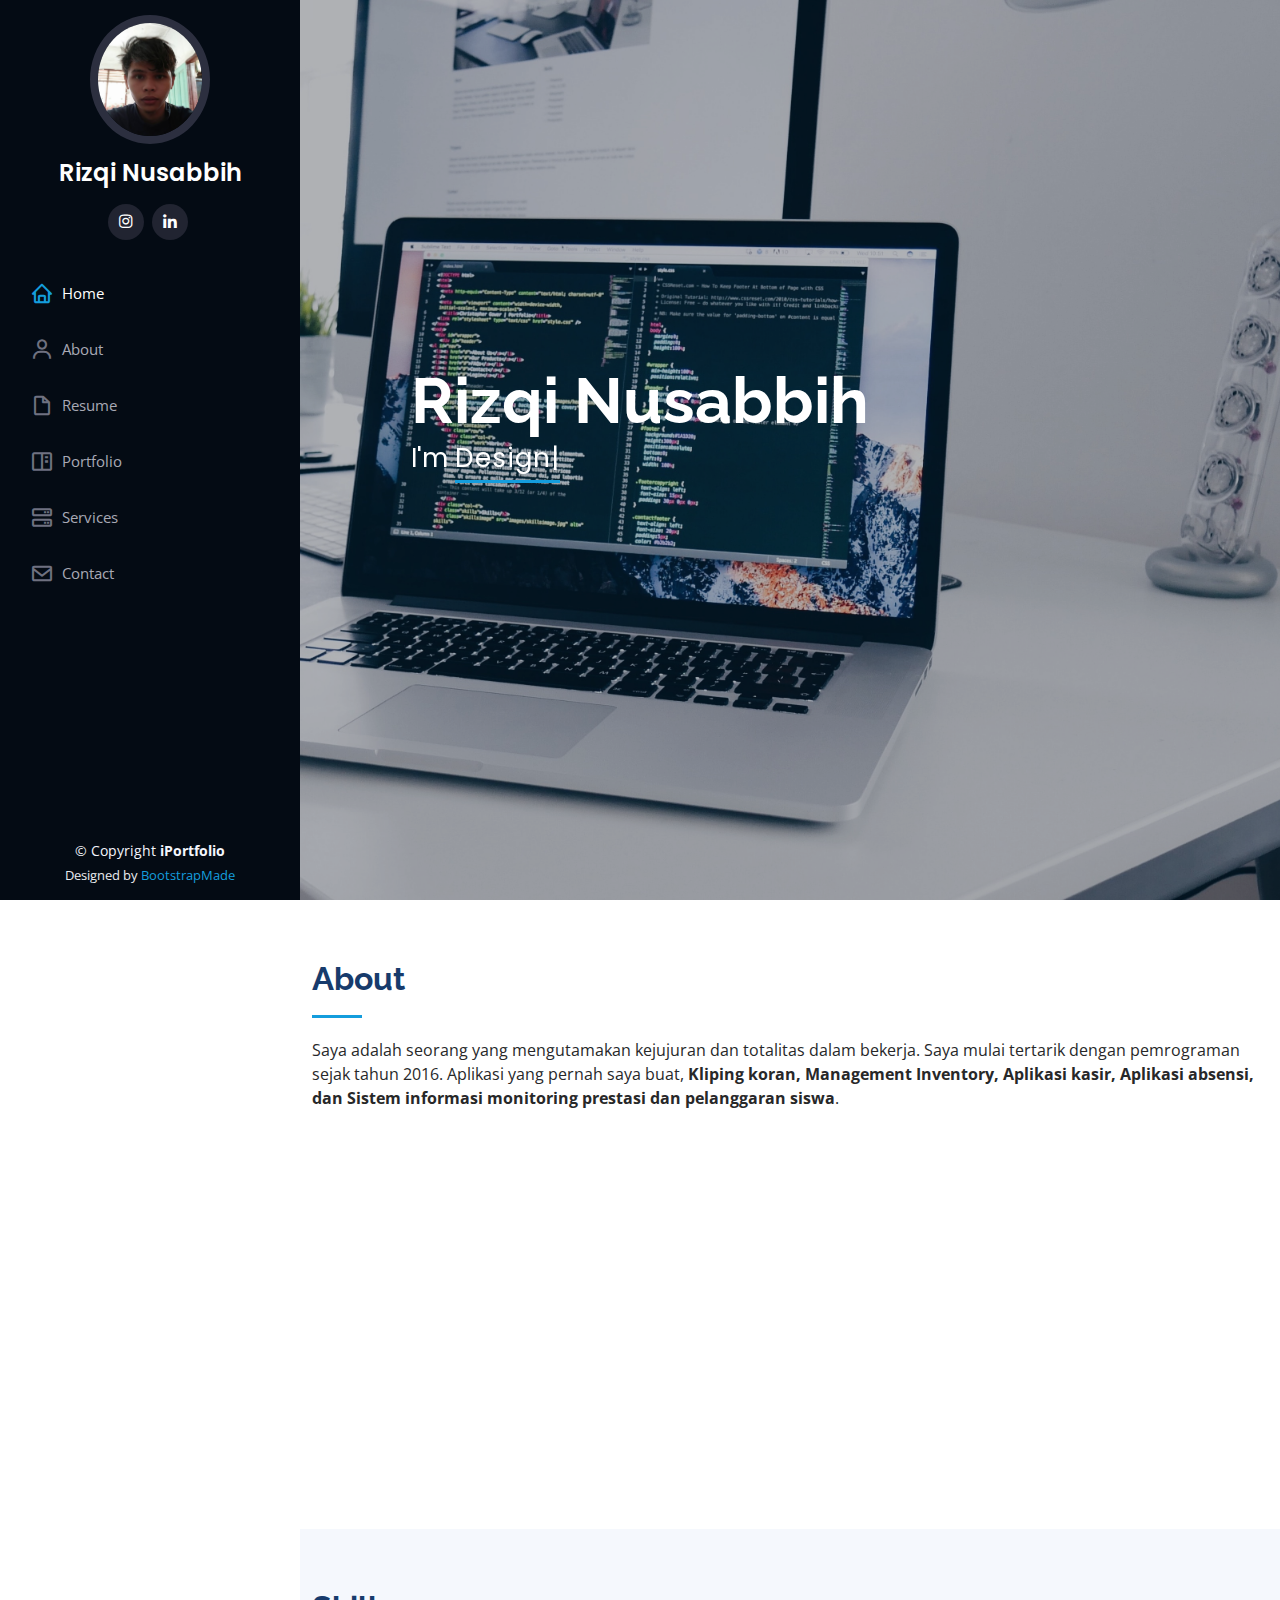
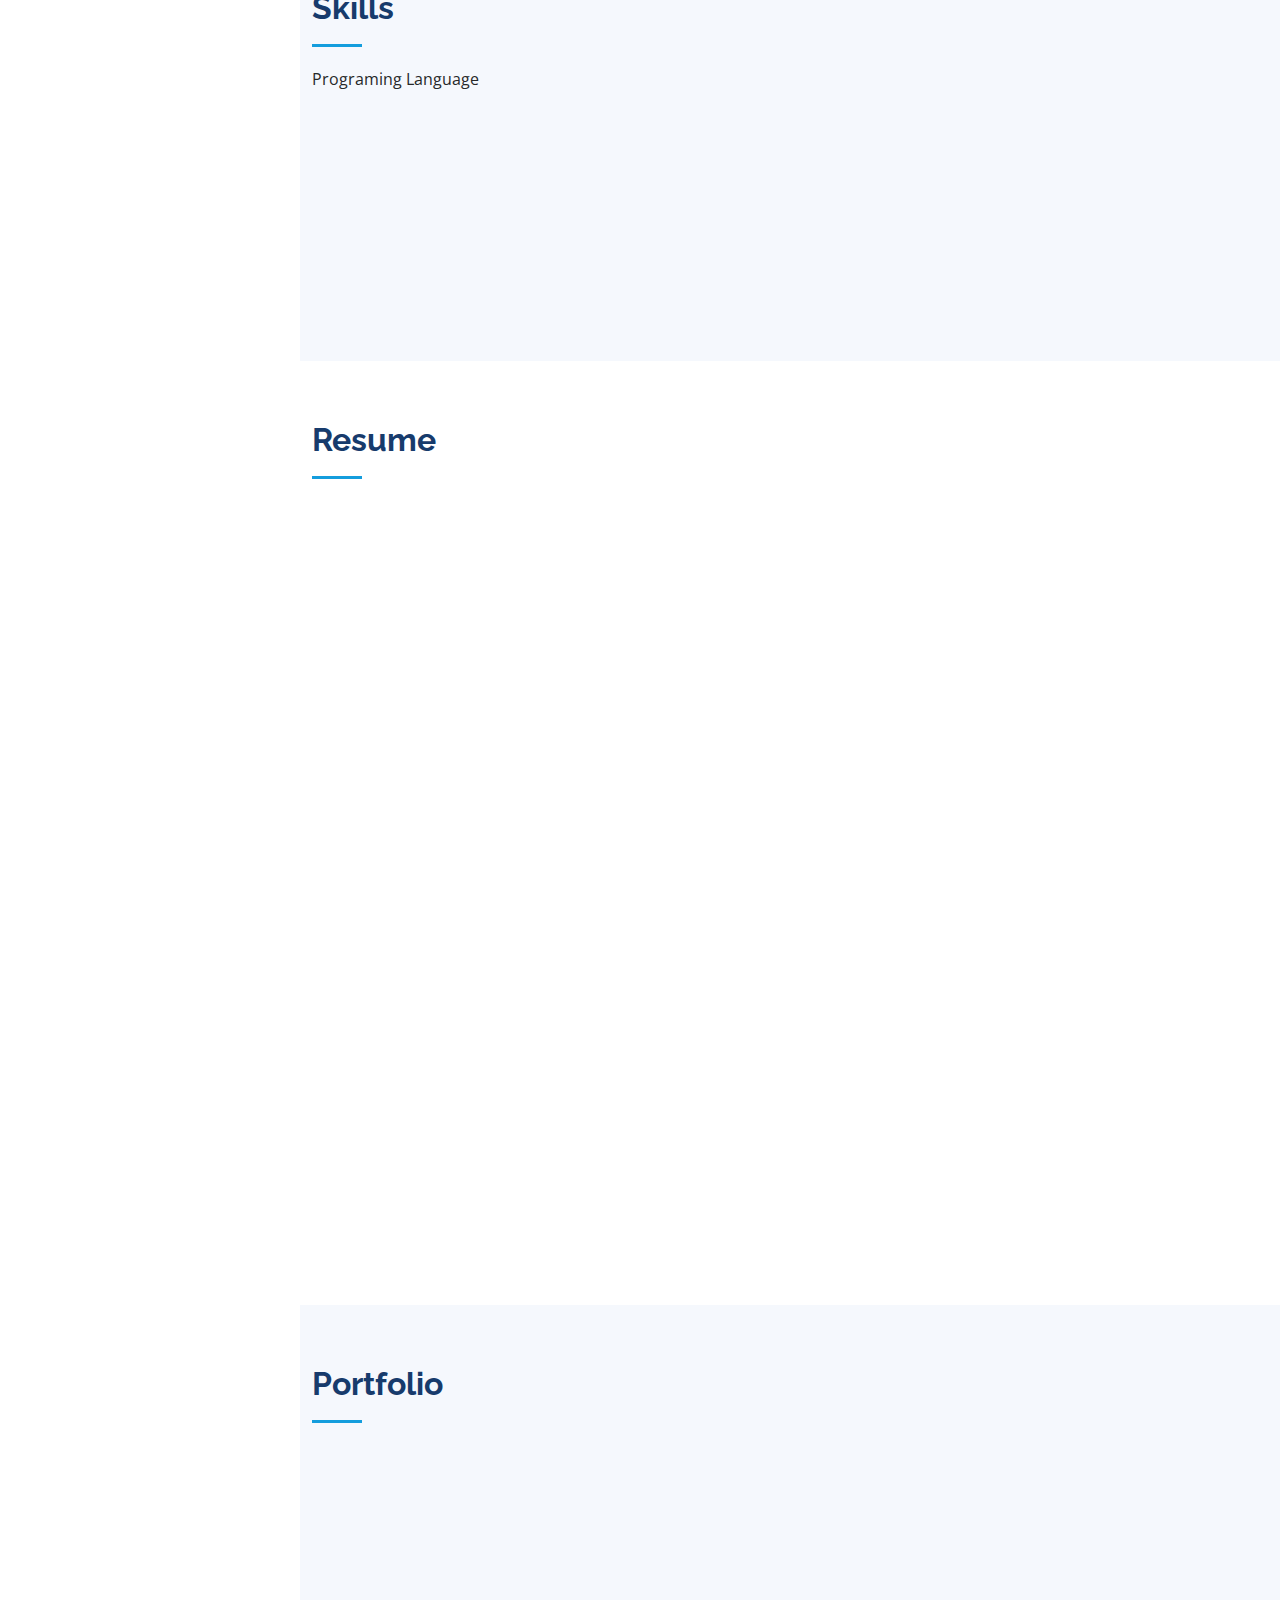
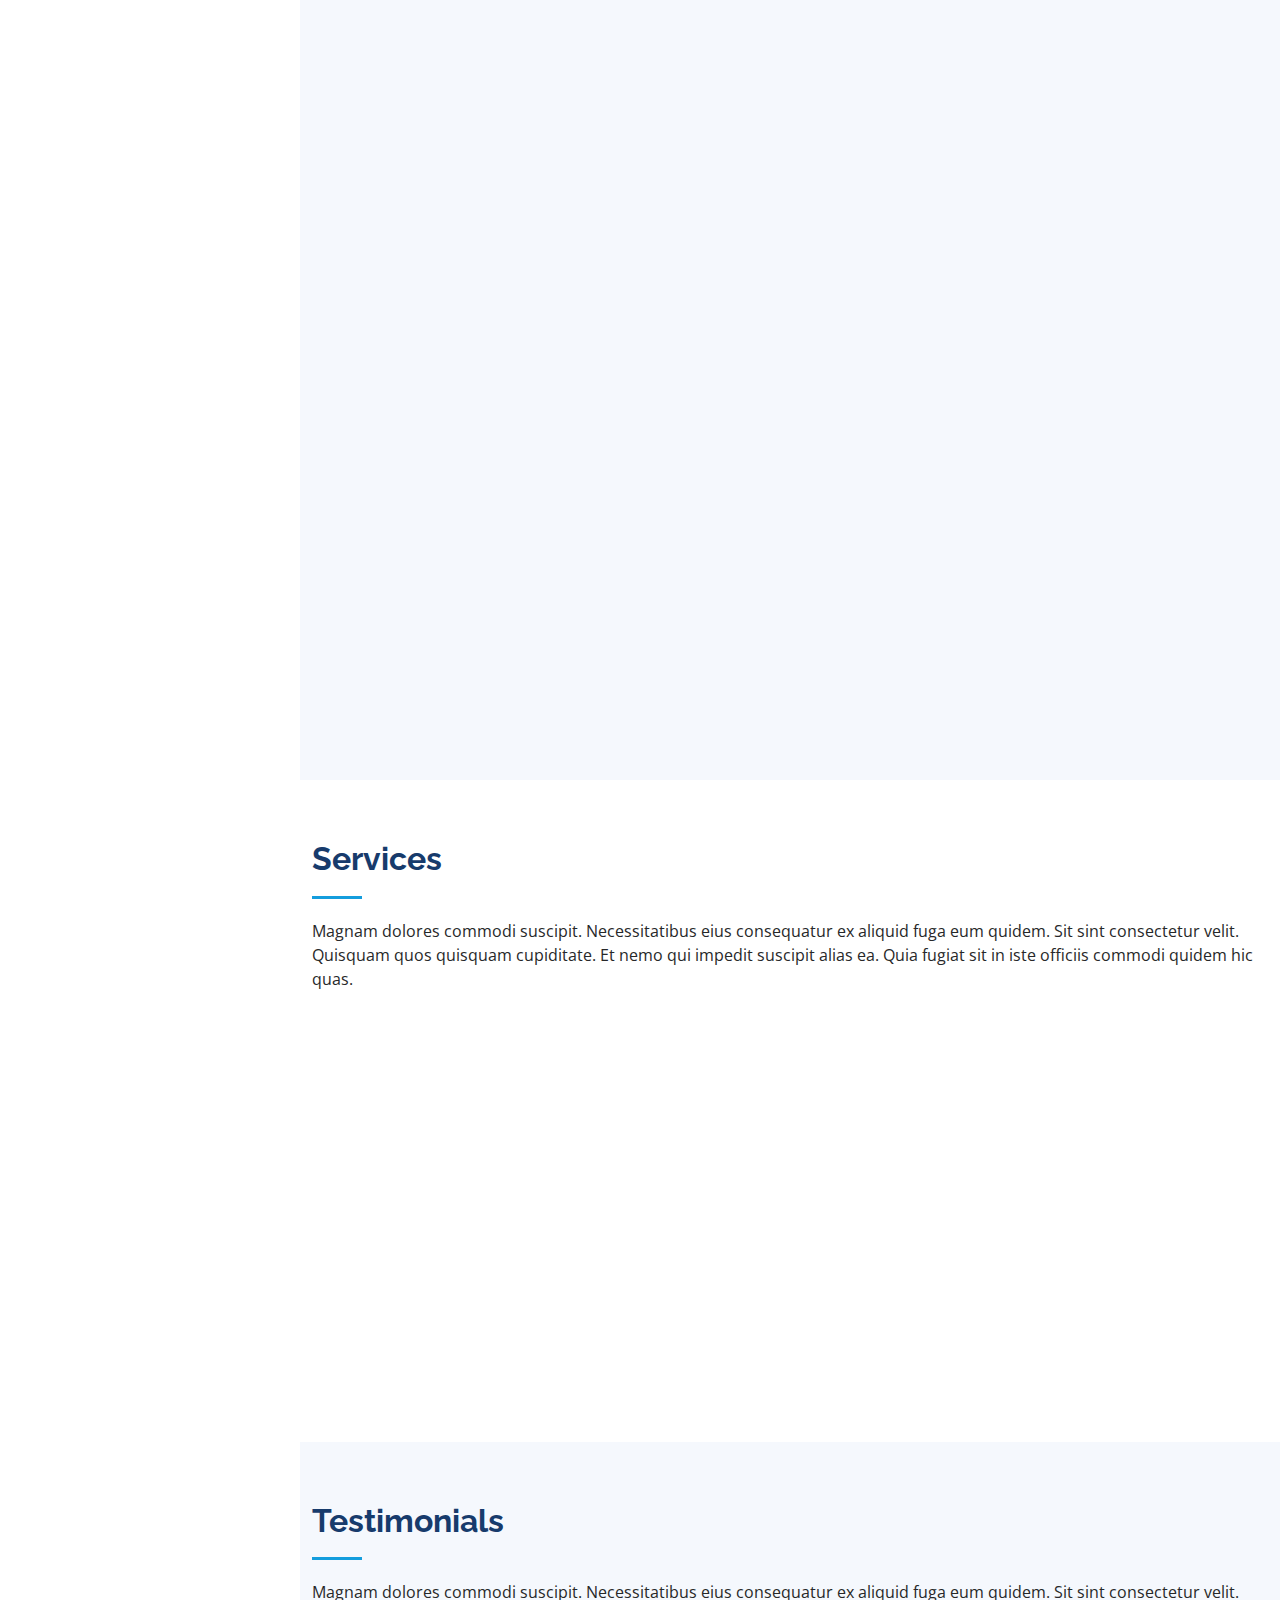
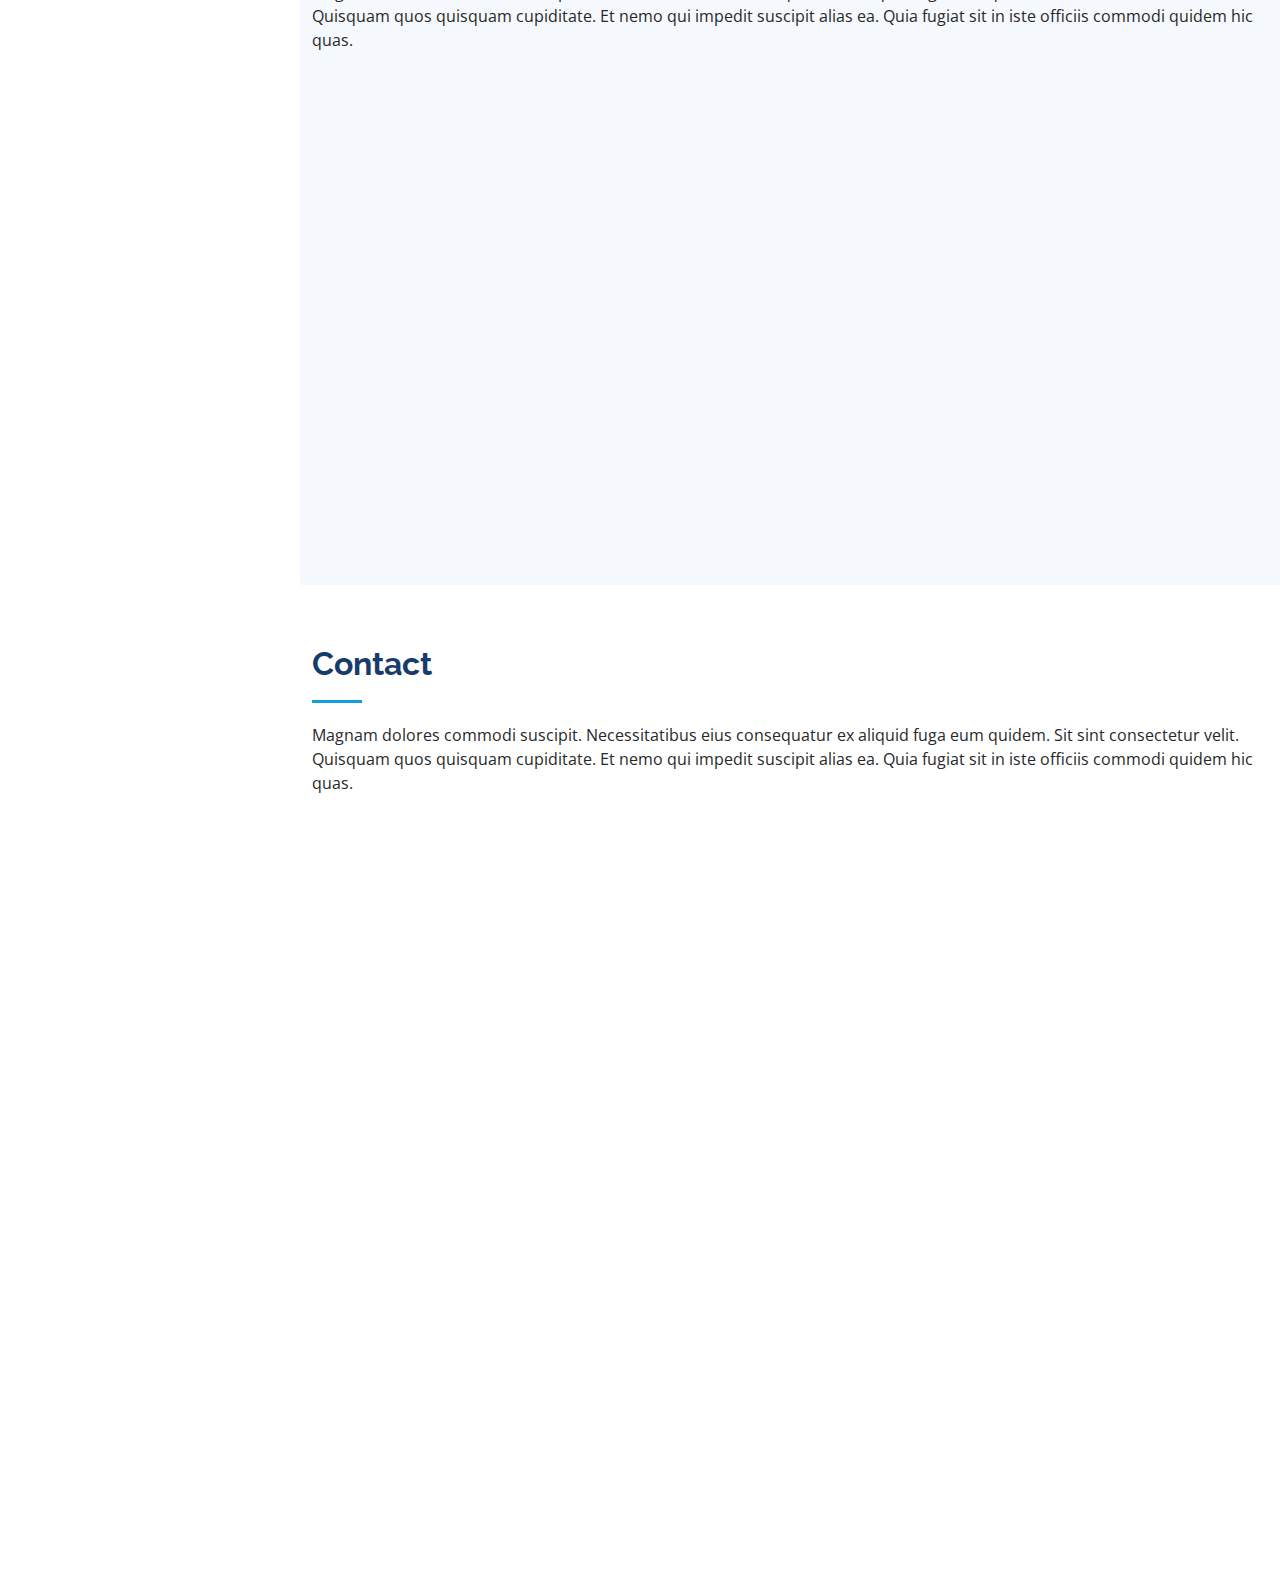
<file: index.html>
<!DOCTYPE html>
<html lang="en">

<head>
  <meta charset="utf-8">
  <meta content="width=device-width, initial-scale=1.0" name="viewport">

  <title>Portfolio - Rizqi Nusabbih</title>
  <meta content="" name="description">
  <meta content="" name="keywords">

  <!-- Favicons -->
  <link href="assets/img/icon.png" rel="icon">
  <link href="assets/img/icon.png" rel="icon">

  <!-- Google Fonts -->
  <link
    href="https://fonts.googleapis.com/css?family=Open+Sans:300,300i,400,400i,600,600i,700,700i|Raleway:300,300i,400,400i,500,500i,600,600i,700,700i|Poppins:300,300i,400,400i,500,500i,600,600i,700,700i"
    rel="stylesheet">

  <!-- Vendor CSS Files -->
  <link href="assets/vendor/aos/aos.css" rel="stylesheet">
  <link href="assets/vendor/bootstrap/css/bootstrap.min.css" rel="stylesheet">
  <link href="assets/vendor/bootstrap-icons/bootstrap-icons.css" rel="stylesheet">
  <link href="assets/vendor/boxicons/css/boxicons.min.css" rel="stylesheet">
  <link href="assets/vendor/glightbox/css/glightbox.min.css" rel="stylesheet">
  <link href="assets/vendor/swiper/swiper-bundle.min.css" rel="stylesheet">

  <!-- Template Main CSS File -->
  <link href="assets/css/style.css" rel="stylesheet">

  <!-- =======================================================
  * Template Name: iPortfolio - v3.9.1
  * Template URL: https://bootstrapmade.com/iportfolio-bootstrap-portfolio-websites-template/
  * Author: BootstrapMade.com
  * License: https://bootstrapmade.com/license/
  ======================================================== -->
</head>

<body>

  <!-- ======= Mobile nav toggle button ======= -->
  <i class="bi bi-list mobile-nav-toggle d-xl-none"></i>

  <!-- ======= Header ======= -->
  <header id="header">
    <div class="d-flex flex-column">

      <div class="profile">
        <img src="assets/img/my-profile.jpeg" alt="" class="img-fluid rounded-circle">
        <h1 class="text-light"><a href="index.html">Rizqi Nusabbih</a></h1>
        <div class="social-links mt-3 text-center">
          <!-- <a href="#" class="twitter"><i class="bx bxl-twitter"></i></a> -->
          <!-- <a href="#" class="facebook"><i class="bx bxl-facebook"></i></a> -->
          <a href="https://www.instagram.com/rizqi_nusabbih/" class="instagram"><i class="bx bxl-instagram"></i></a>
          <!-- <a href="#" class="google-plus"><i class="bx bxl-skype"></i></a> -->
          <a href="https://www.linkedin.com/in/rizqi-nusabbih-21b09a172/" class="linkedin"><i
              class="bx bxl-linkedin"></i></a>
        </div>
      </div>

      <nav id="navbar" class="nav-menu navbar">
        <ul>
          <li><a href="#hero" class="nav-link scrollto active"><i class="bx bx-home"></i> <span>Home</span></a></li>
          <li><a href="#about" class="nav-link scrollto"><i class="bx bx-user"></i> <span>About</span></a></li>
          <li><a href="#resume" class="nav-link scrollto"><i class="bx bx-file-blank"></i> <span>Resume</span></a></li>
          <li><a href="#portfolio" class="nav-link scrollto"><i class="bx bx-book-content"></i>
              <span>Portfolio</span></a></li>
          <li><a href="#services" class="nav-link scrollto"><i class="bx bx-server"></i> <span>Services</span></a></li>
          <li><a href="#contact" class="nav-link scrollto"><i class="bx bx-envelope"></i> <span>Contact</span></a></li>
        </ul>
      </nav><!-- .nav-menu -->
    </div>
  </header><!-- End Header -->

  <!-- ======= Hero Section ======= -->
  <section id="hero" class="d-flex flex-column justify-content-center align-items-center">
    <div class="hero-container" data-aos="fade-in">
      <h1>Rizqi Nusabbih</h1>
      <p>I'm <span class="typed" data-typed-items="Designer, Developer, Freelancer"></span></p>
    </div>
  </section><!-- End Hero -->

  <main id="main">

    <!-- ======= About Section ======= -->
    <section id="about" class="about">
      <div class="container">

        <div class="section-title">
          <h2>About</h2>
          <p>
            Saya adalah seorang yang mengutamakan kejujuran dan totalitas dalam bekerja. Saya mulai tertarik dengan
            pemrograman sejak tahun 2016. Aplikasi yang pernah saya buat, <strong>Kliping koran, Management Inventory,
              Aplikasi kasir, Aplikasi absensi, dan Sistem informasi monitoring prestasi dan pelanggaran siswa</strong>.
          </p>
        </div>

        <div class="row">
          <div class="col-lg-4" data-aos="fade-right">
            <img src="assets/img/my-profile.jpeg" class="img-fluid" alt="">
          </div>
          <div class="col-lg-8 pt-4 pt-lg-0 content" data-aos="fade-left">
            <h3>Web Developer.</h3>
            <p class="fst-italic">
              HTML, CSS, JavaScript, PHP, Mysql
            </p>
            <div class="row">
              <div class="col-lg-6">
                <ul>
                  <li><i class="bi bi-chevron-right"></i> <strong>Birthday:</strong> <time>27 September 1996</time></li>
                  <li><i class="bi bi-chevron-right"></i> <strong>Website:</strong> <span>rizqinusabbih.github.io</span>
                  </li>
                  <li><i class="bi bi-chevron-right"></i> <strong>Phone:</strong> <span>+62 812 2282 1186</span></li>
                  <li><i class="bi bi-chevron-right"></i> <strong>City:</strong> <span>Padadangsidimpuan,
                      Indonesia</span></li>
                </ul>
              </div>
              <div class="col-lg-6">
                <ul>
                  <li><i class="bi bi-chevron-right"></i> <strong>Age:</strong> <span>26</span></li>
                  <li><i class="bi bi-chevron-right"></i> <strong>Bachelor:</strong> <span>Informatics
                      Engineering</span></li>
                  <li><i class="bi bi-chevron-right"></i> <strong>Email:</strong> <span>rizqi.ffa@gmail.com</span>
                  </li>
                  <li><i class="bi bi-chevron-right"></i> <strong>Freelance:</strong> <span>Available</span></li>
                </ul>
              </div>
            </div>
            <p>
              Hiduplah apa adanya, Santai saja. Karena kalau dibawa pusing diri sendiri yang rugi.
            </p>
          </div>
        </div>

      </div>
    </section><!-- End About Section -->

    <!-- ======= Facts Section ======= -->
    <!-- <section id="facts" class="facts">
      <div class="container">

        <div class="section-title">
          <h2>Facts</h2>
          <p>Magnam dolores commodi suscipit. Necessitatibus eius consequatur ex aliquid fuga eum quidem. Sit sint
            consectetur velit. Quisquam quos quisquam cupiditate. Et nemo qui impedit suscipit alias ea. Quia fugiat sit
            in iste officiis commodi quidem hic quas.</p>
        </div>

        <div class="row no-gutters">

          <div class="col-lg-3 col-md-6 d-md-flex align-items-md-stretch" data-aos="fade-up">
            <div class="count-box">
              <i class="bi bi-emoji-smile"></i>
              <span data-purecounter-start="0" data-purecounter-end="232" data-purecounter-duration="1"
                class="purecounter"></span>
              <p><strong>Happy Clients</strong> consequuntur quae</p>
            </div>
          </div>

          <div class="col-lg-3 col-md-6 d-md-flex align-items-md-stretch" data-aos="fade-up" data-aos-delay="100">
            <div class="count-box">
              <i class="bi bi-journal-richtext"></i>
              <span data-purecounter-start="0" data-purecounter-end="521" data-purecounter-duration="1"
                class="purecounter"></span>
              <p><strong>Projects</strong> adipisci atque cum quia aut</p>
            </div>
          </div>

          <div class="col-lg-3 col-md-6 d-md-flex align-items-md-stretch" data-aos="fade-up" data-aos-delay="200">
            <div class="count-box">
              <i class="bi bi-headset"></i>
              <span data-purecounter-start="0" data-purecounter-end="1453" data-purecounter-duration="1"
                class="purecounter"></span>
              <p><strong>Hours Of Support</strong> aut commodi quaerat</p>
            </div>
          </div>

          <div class="col-lg-3 col-md-6 d-md-flex align-items-md-stretch" data-aos="fade-up" data-aos-delay="300">
            <div class="count-box">
              <i class="bi bi-people"></i>
              <span data-purecounter-start="0" data-purecounter-end="32" data-purecounter-duration="1"
                class="purecounter"></span>
              <p><strong>Hard Workers</strong> rerum asperiores dolor</p>
            </div>
          </div>

        </div>

      </div>
    </section> -->
    <!-- End Facts Section -->

    <!-- ======= Skills Section ======= -->
    <section id="skills" class="skills section-bg">
      <div class="container">

        <div class="section-title">
          <h2>Skills</h2>
          <p>
            Programing Language
          </p>
        </div>

        <div class="row skills-content">

          <div class="col-lg-6" data-aos="fade-up">

            <div class="progress">
              <span class="skill">HTML <i class="val">100%</i></span>
              <div class="progress-bar-wrap">
                <div class="progress-bar" role="progressbar" aria-valuenow="100" aria-valuemin="0" aria-valuemax="100">
                </div>
              </div>
            </div>

            <div class="progress">
              <span class="skill">CSS <i class="val">90%</i></span>
              <div class="progress-bar-wrap">
                <div class="progress-bar" role="progressbar" aria-valuenow="90" aria-valuemin="0" aria-valuemax="100">
                </div>
              </div>
            </div>

            <div class="progress">
              <span class="skill">JavaScript <i class="val">75%</i></span>
              <div class="progress-bar-wrap">
                <div class="progress-bar" role="progressbar" aria-valuenow="75" aria-valuemin="0" aria-valuemax="100">
                </div>
              </div>
            </div>

          </div>

          <div class="col-lg-6" data-aos="fade-up" data-aos-delay="100">

            <div class="progress">
              <span class="skill">PHP <i class="val">80%</i></span>
              <div class="progress-bar-wrap">
                <div class="progress-bar" role="progressbar" aria-valuenow="80" aria-valuemin="0" aria-valuemax="100">
                </div>
              </div>
            </div>

            <div class="progress">
              <span class="skill">WordPress/CMS <i class="val">50%</i></span>
              <div class="progress-bar-wrap">
                <div class="progress-bar" role="progressbar" aria-valuenow="50" aria-valuemin="0" aria-valuemax="100">
                </div>
              </div>
            </div>

            <div class="progress">
              <span class="skill">Coreldraw <i class="val">90%</i></span>
              <div class="progress-bar-wrap">
                <div class="progress-bar" role="progressbar" aria-valuenow="90" aria-valuemin="0" aria-valuemax="100">
                </div>
              </div>
            </div>

          </div>

        </div>

      </div>
    </section><!-- End Skills Section -->

    <!-- ======= Resume Section ======= -->
    <section id="resume" class="resume">
      <div class="container">

        <div class="section-title">
          <h2>Resume</h2>
          <!-- <p></p> -->
        </div>

        <div class="row">
          <div class="col-lg-6" data-aos="fade-up">
            <h3 class="resume-title">Sumary</h3>
            <div class="resume-item pb-0">
              <h4>Rizqi Nusabbih</h4>
              <p><em>Berorientasi tenggat waktu dengan pengalaman lebih dari 3 tahun merancang dan mengembangkan sistem
                  informasi dari konsep awal hingga hasil akhir.</em></p>
              <ul>
                <li>Aplikasi Kliping Koran Perpustakaan <em>(website)</em></li>
                <li>Managemen Inventory <em>(website)</em></li>
                <li>Aplikasi Kasir <em>(website)</em></li>
                <li>Aplikasi absensi <em>(website & mobile)</em></li>
                <li>Sistem informasi monitoring prestasi dan pelanggaran siswa <em>(website)</em></li>
              </ul>
            </div>

            <h3 class="resume-title">Pendidikan</h3>
            <div class="resume-item">
              <h4>Diploma IV - Teknik Informatika</h4>
              <h5>2015 - 2019</h5>
              <p><em>Politeknik Pos Indonesia</em></p>
            </div>
            <div class="resume-item">
              <h4>SLTA - IPA</h4>
              <h5>2012 - 2015</h5>
              <p><em>MAN 2 Padadangsidimpuan</em></p>
            </div>
          </div>
          <div class="col-lg-6" data-aos="fade-up" data-aos-delay="100">
            <h3 class="resume-title">Professional Experience</h3>
            <div class="resume-item">
              <h4>Software Developer</h4>
              <h5>2020 - Present</h5>
              <p><em>Parhuta Solusi Digital, Padadangsidimpuan</em></p>
              <ul>
                <li>Memimpin dalam desain, pengembangan, dan implementasi.</li>
                <li>Bertanggung jawab terhadap deadline dan pengerjaan project.</li>
                <li>Mengawasi penggunaan anggaran proyek produksi yang efisien mulai dari 1.000.000 IDR - 20.000.000 IDR
                </li>
              </ul>
            </div>
            <div class="resume-item">
              <h4>Design Grapis</h4>
              <h5>2019 - 2020</h5>
              <p><em>Alta Grafika, Padadangsidimpuan</em></p>
              <ul>
                <li>Mengembangkan berbagai program pemasaran (logo, brosur, banner, spanduk).</li>
                <li>Mengelola hingga 5 proyek atau tugas pada waktu tertentu saat berada di bawah tekanan.</li>
                <li>Berkonsultasi dengan klien tentang desain grafis yang paling tepat.</li>
                <li>Membuat 5+ desain spanduk untuk klien per hari.</li>
              </ul>
            </div>
          </div>
        </div>

      </div>
    </section><!-- End Resume Section -->

    <!-- ======= Portfolio Section ======= -->
    <section id="portfolio" class="portfolio section-bg">
      <div class="container">

        <div class="section-title">
          <h2>Portfolio</h2>
          <!-- <p>Magnam dolores commodi suscipit. Necessitatibus eius consequatur ex aliquid fuga eum quidem. Sit sint
            consectetur velit. Quisquam quos quisquam cupiditate. Et nemo qui impedit suscipit alias ea. Quia fugiat sit
            in iste officiis commodi quidem hic quas.</p> -->
        </div>

        <div class="row" data-aos="fade-up">
          <div class="col-lg-12 d-flex justify-content-center">
            <ul id="portfolio-flters">
              <li data-filter="*" class="filter-active">All</li>
              <li data-filter=".filter-app">App</li>
              <li data-filter=".filter-card">Card</li>
              <li data-filter=".filter-web">Web</li>
            </ul>
          </div>
        </div>

        <div class="row portfolio-container" data-aos="fade-up" data-aos-delay="100">

          <div class="col-lg-4 col-md-6 portfolio-item filter-app">
            <div class="portfolio-wrap">
              <img src="assets/img/portfolio/portfolio-1.jpg" class="img-fluid" alt="">
              <div class="portfolio-links">
                <a href="assets/img/portfolio/portfolio-1.jpg" data-gallery="portfolioGallery"
                  class="portfolio-lightbox" title="App 1"><i class="bx bx-plus"></i></a>
                <a href="portfolio-details.html" title="More Details"><i class="bx bx-link"></i></a>
              </div>
            </div>
          </div>

          <div class="col-lg-4 col-md-6 portfolio-item filter-web">
            <div class="portfolio-wrap">
              <img src="assets/img/portfolio/portfolio-2.jpg" class="img-fluid" alt="">
              <div class="portfolio-links">
                <a href="assets/img/portfolio/portfolio-2.jpg" data-gallery="portfolioGallery"
                  class="portfolio-lightbox" title="Web 3"><i class="bx bx-plus"></i></a>
                <a href="portfolio-details.html" title="More Details"><i class="bx bx-link"></i></a>
              </div>
            </div>
          </div>

          <div class="col-lg-4 col-md-6 portfolio-item filter-app">
            <div class="portfolio-wrap">
              <img src="assets/img/portfolio/portfolio-3.jpg" class="img-fluid" alt="">
              <div class="portfolio-links">
                <a href="assets/img/portfolio/portfolio-3.jpg" data-gallery="portfolioGallery"
                  class="portfolio-lightbox" title="App 2"><i class="bx bx-plus"></i></a>
                <a href="portfolio-details.html" title="More Details"><i class="bx bx-link"></i></a>
              </div>
            </div>
          </div>

          <div class="col-lg-4 col-md-6 portfolio-item filter-card">
            <div class="portfolio-wrap">
              <img src="assets/img/portfolio/portfolio-4.jpg" class="img-fluid" alt="">
              <div class="portfolio-links">
                <a href="assets/img/portfolio/portfolio-4.jpg" data-gallery="portfolioGallery"
                  class="portfolio-lightbox" title="Card 2"><i class="bx bx-plus"></i></a>
                <a href="portfolio-details.html" title="More Details"><i class="bx bx-link"></i></a>
              </div>
            </div>
          </div>

          <div class="col-lg-4 col-md-6 portfolio-item filter-web">
            <div class="portfolio-wrap">
              <img src="assets/img/portfolio/portfolio-5.jpg" class="img-fluid" alt="">
              <div class="portfolio-links">
                <a href="assets/img/portfolio/portfolio-5.jpg" data-gallery="portfolioGallery"
                  class="portfolio-lightbox" title="Web 2"><i class="bx bx-plus"></i></a>
                <a href="portfolio-details.html" title="More Details"><i class="bx bx-link"></i></a>
              </div>
            </div>
          </div>

          <div class="col-lg-4 col-md-6 portfolio-item filter-app">
            <div class="portfolio-wrap">
              <img src="assets/img/portfolio/portfolio-6.jpg" class="img-fluid" alt="">
              <div class="portfolio-links">
                <a href="assets/img/portfolio/portfolio-6.jpg" data-gallery="portfolioGallery"
                  class="portfolio-lightbox" title="App 3"><i class="bx bx-plus"></i></a>
                <a href="portfolio-details.html" title="More Details"><i class="bx bx-link"></i></a>
              </div>
            </div>
          </div>

          <div class="col-lg-4 col-md-6 portfolio-item filter-card">
            <div class="portfolio-wrap">
              <img src="assets/img/portfolio/portfolio-7.jpg" class="img-fluid" alt="">
              <div class="portfolio-links">
                <a href="assets/img/portfolio/portfolio-7.jpg" data-gallery="portfolioGallery"
                  class="portfolio-lightbox" title="Card 1"><i class="bx bx-plus"></i></a>
                <a href="portfolio-details.html" title="More Details"><i class="bx bx-link"></i></a>
              </div>
            </div>
          </div>

          <div class="col-lg-4 col-md-6 portfolio-item filter-card">
            <div class="portfolio-wrap">
              <img src="assets/img/portfolio/portfolio-8.jpg" class="img-fluid" alt="">
              <div class="portfolio-links">
                <a href="assets/img/portfolio/portfolio-8.jpg" data-gallery="portfolioGallery"
                  class="portfolio-lightbox" title="Card 3"><i class="bx bx-plus"></i></a>
                <a href="portfolio-details.html" title="More Details"><i class="bx bx-link"></i></a>
              </div>
            </div>
          </div>

          <div class="col-lg-4 col-md-6 portfolio-item filter-web">
            <div class="portfolio-wrap">
              <img src="assets/img/portfolio/portfolio-9.jpg" class="img-fluid" alt="">
              <div class="portfolio-links">
                <a href="assets/img/portfolio/portfolio-9.jpg" data-gallery="portfolioGallery"
                  class="portfolio-lightbox" title="Web 3"><i class="bx bx-plus"></i></a>
                <a href="portfolio-details.html" title="More Details"><i class="bx bx-link"></i></a>
              </div>
            </div>
          </div>

        </div>

      </div>
    </section><!-- End Portfolio Section -->

    <!-- ======= Services Section ======= -->
    <section id="services" class="services">
      <div class="container">

        <div class="section-title">
          <h2>Services</h2>
          <p>Magnam dolores commodi suscipit. Necessitatibus eius consequatur ex aliquid fuga eum quidem. Sit sint
            consectetur velit. Quisquam quos quisquam cupiditate. Et nemo qui impedit suscipit alias ea. Quia fugiat sit
            in iste officiis commodi quidem hic quas.</p>
        </div>

        <div class="row">
          <div class="col-lg-4 col-md-6 icon-box" data-aos="fade-up">
            <div class="icon"><i class="bi bi-briefcase"></i></div>
            <h4 class="title"><a href="">Lorem Ipsum</a></h4>
            <p class="description">Voluptatum deleniti atque corrupti quos dolores et quas molestias excepturi sint
              occaecati cupiditate non provident</p>
          </div>
          <div class="col-lg-4 col-md-6 icon-box" data-aos="fade-up" data-aos-delay="100">
            <div class="icon"><i class="bi bi-card-checklist"></i></div>
            <h4 class="title"><a href="">Dolor Sitema</a></h4>
            <p class="description">Minim veniam, quis nostrud exercitation ullamco laboris nisi ut aliquip ex ea commodo
              consequat tarad limino ata</p>
          </div>
          <div class="col-lg-4 col-md-6 icon-box" data-aos="fade-up" data-aos-delay="200">
            <div class="icon"><i class="bi bi-bar-chart"></i></div>
            <h4 class="title"><a href="">Sed ut perspiciatis</a></h4>
            <p class="description">Duis aute irure dolor in reprehenderit in voluptate velit esse cillum dolore eu
              fugiat nulla pariatur</p>
          </div>
          <div class="col-lg-4 col-md-6 icon-box" data-aos="fade-up" data-aos-delay="300">
            <div class="icon"><i class="bi bi-binoculars"></i></div>
            <h4 class="title"><a href="">Magni Dolores</a></h4>
            <p class="description">Excepteur sint occaecat cupidatat non proident, sunt in culpa qui officia deserunt
              mollit anim id est laborum</p>
          </div>
          <div class="col-lg-4 col-md-6 icon-box" data-aos="fade-up" data-aos-delay="400">
            <div class="icon"><i class="bi bi-brightness-high"></i></div>
            <h4 class="title"><a href="">Nemo Enim</a></h4>
            <p class="description">At vero eos et accusamus et iusto odio dignissimos ducimus qui blanditiis praesentium
              voluptatum deleniti atque</p>
          </div>
          <div class="col-lg-4 col-md-6 icon-box" data-aos="fade-up" data-aos-delay="500">
            <div class="icon"><i class="bi bi-calendar4-week"></i></div>
            <h4 class="title"><a href="">Eiusmod Tempor</a></h4>
            <p class="description">Et harum quidem rerum facilis est et expedita distinctio. Nam libero tempore, cum
              soluta nobis est eligendi</p>
          </div>
        </div>

      </div>
    </section><!-- End Services Section -->

    <!-- ======= Testimonials Section ======= -->
    <section id="testimonials" class="testimonials section-bg">
      <div class="container">

        <div class="section-title">
          <h2>Testimonials</h2>
          <p>Magnam dolores commodi suscipit. Necessitatibus eius consequatur ex aliquid fuga eum quidem. Sit sint
            consectetur velit. Quisquam quos quisquam cupiditate. Et nemo qui impedit suscipit alias ea. Quia fugiat sit
            in iste officiis commodi quidem hic quas.</p>
        </div>

        <div class="testimonials-slider swiper" data-aos="fade-up" data-aos-delay="100">
          <div class="swiper-wrapper">

            <div class="swiper-slide">
              <div class="testimonial-item" data-aos="fade-up">
                <p>
                  <i class="bx bxs-quote-alt-left quote-icon-left"></i>
                  Proin iaculis purus consequat sem cure digni ssim donec porttitora entum suscipit rhoncus. Accusantium
                  quam, ultricies eget id, aliquam eget nibh et. Maecen aliquam, risus at semper.
                  <i class="bx bxs-quote-alt-right quote-icon-right"></i>
                </p>
                <img src="assets/img/testimonials/testimonials-1.jpg" class="testimonial-img" alt="">
                <h3>Saul Goodman</h3>
                <h4>Ceo &amp; Founder</h4>
              </div>
            </div><!-- End testimonial item -->

            <div class="swiper-slide">
              <div class="testimonial-item" data-aos="fade-up" data-aos-delay="100">
                <p>
                  <i class="bx bxs-quote-alt-left quote-icon-left"></i>
                  Export tempor illum tamen malis malis eram quae irure esse labore quem cillum quid cillum eram malis
                  quorum velit fore eram velit sunt aliqua noster fugiat irure amet legam anim culpa.
                  <i class="bx bxs-quote-alt-right quote-icon-right"></i>
                </p>
                <img src="assets/img/testimonials/testimonials-2.jpg" class="testimonial-img" alt="">
                <h3>Sara Wilsson</h3>
                <h4>Designer</h4>
              </div>
            </div><!-- End testimonial item -->

            <div class="swiper-slide">
              <div class="testimonial-item" data-aos="fade-up" data-aos-delay="200">
                <p>
                  <i class="bx bxs-quote-alt-left quote-icon-left"></i>
                  Enim nisi quem export duis labore cillum quae magna enim sint quorum nulla quem veniam duis minim
                  tempor labore quem eram duis noster aute amet eram fore quis sint minim.
                  <i class="bx bxs-quote-alt-right quote-icon-right"></i>
                </p>
                <img src="assets/img/testimonials/testimonials-3.jpg" class="testimonial-img" alt="">
                <h3>Jena Karlis</h3>
                <h4>Store Owner</h4>
              </div>
            </div><!-- End testimonial item -->

            <div class="swiper-slide">
              <div class="testimonial-item" data-aos="fade-up" data-aos-delay="300">
                <p>
                  <i class="bx bxs-quote-alt-left quote-icon-left"></i>
                  Fugiat enim eram quae cillum dolore dolor amet nulla culpa multos export minim fugiat minim velit
                  minim dolor enim duis veniam ipsum anim magna sunt elit fore quem dolore labore illum veniam.
                  <i class="bx bxs-quote-alt-right quote-icon-right"></i>
                </p>
                <img src="assets/img/testimonials/testimonials-4.jpg" class="testimonial-img" alt="">
                <h3>Matt Brandon</h3>
                <h4>Freelancer</h4>
              </div>
            </div><!-- End testimonial item -->

            <div class="swiper-slide">
              <div class="testimonial-item" data-aos="fade-up" data-aos-delay="400">
                <p>
                  <i class="bx bxs-quote-alt-left quote-icon-left"></i>
                  Quis quorum aliqua sint quem legam fore sunt eram irure aliqua veniam tempor noster veniam enim culpa
                  labore duis sunt culpa nulla illum cillum fugiat legam esse veniam culpa fore nisi cillum quid.
                  <i class="bx bxs-quote-alt-right quote-icon-right"></i>
                </p>
                <img src="assets/img/testimonials/testimonials-5.jpg" class="testimonial-img" alt="">
                <h3>John Larson</h3>
                <h4>Entrepreneur</h4>
              </div>
            </div><!-- End testimonial item -->

          </div>
          <div class="swiper-pagination"></div>
        </div>

      </div>
    </section><!-- End Testimonials Section -->

    <!-- ======= Contact Section ======= -->
    <section id="contact" class="contact">
      <div class="container">

        <div class="section-title">
          <h2>Contact</h2>
          <p>Magnam dolores commodi suscipit. Necessitatibus eius consequatur ex aliquid fuga eum quidem. Sit sint
            consectetur velit. Quisquam quos quisquam cupiditate. Et nemo qui impedit suscipit alias ea. Quia fugiat sit
            in iste officiis commodi quidem hic quas.</p>
        </div>

        <div class="row" data-aos="fade-in">

          <div class="col-lg-5 d-flex align-items-stretch">
            <div class="info">
              <div class="address">
                <i class="bi bi-geo-alt"></i>
                <h4>Location:</h4>
                <p>A108 Adam Street, New York, NY 535022</p>
              </div>

              <div class="email">
                <i class="bi bi-envelope"></i>
                <h4>Email:</h4>
                <p>info@example.com</p>
              </div>

              <div class="phone">
                <i class="bi bi-phone"></i>
                <h4>Call:</h4>
                <p>+1 5589 55488 55s</p>
              </div>

              <iframe
                src="https://www.google.com/maps/embed?pb=!1m14!1m8!1m3!1d12097.433213460943!2d-74.0062269!3d40.7101282!3m2!1i1024!2i768!4f13.1!3m3!1m2!1s0x0%3A0xb89d1fe6bc499443!2sDowntown+Conference+Center!5e0!3m2!1smk!2sbg!4v1539943755621"
                frameborder="0" style="border:0; width: 100%; height: 290px;" allowfullscreen></iframe>
            </div>

          </div>

          <div class="col-lg-7 mt-5 mt-lg-0 d-flex align-items-stretch">
            <form action="forms/contact.php" method="post" role="form" class="php-email-form">
              <div class="row">
                <div class="form-group col-md-6">
                  <label for="name">Your Name</label>
                  <input type="text" name="name" class="form-control" id="name" required>
                </div>
                <div class="form-group col-md-6">
                  <label for="name">Your Email</label>
                  <input type="email" class="form-control" name="email" id="email" required>
                </div>
              </div>
              <div class="form-group">
                <label for="name">Subject</label>
                <input type="text" class="form-control" name="subject" id="subject" required>
              </div>
              <div class="form-group">
                <label for="name">Message</label>
                <textarea class="form-control" name="message" rows="10" required></textarea>
              </div>
              <div class="my-3">
                <div class="loading">Loading</div>
                <div class="error-message"></div>
                <div class="sent-message">Your message has been sent. Thank you!</div>
              </div>
              <div class="text-center"><button type="submit">Send Message</button></div>
            </form>
          </div>

        </div>

      </div>
    </section><!-- End Contact Section -->

  </main><!-- End #main -->

  <!-- ======= Footer ======= -->
  <footer id="footer">
    <div class="container">
      <div class="copyright">
        &copy; Copyright <strong><span>iPortfolio</span></strong>
      </div>
      <div class="credits">
        <!-- All the links in the footer should remain intact. -->
        <!-- You can delete the links only if you purchased the pro version. -->
        <!-- Licensing information: https://bootstrapmade.com/license/ -->
        <!-- Purchase the pro version with working PHP/AJAX contact form: https://bootstrapmade.com/iportfolio-bootstrap-portfolio-websites-template/ -->
        Designed by <a href="https://bootstrapmade.com/">BootstrapMade</a>
      </div>
    </div>
  </footer><!-- End  Footer -->

  <a href="#" class="back-to-top d-flex align-items-center justify-content-center"><i
      class="bi bi-arrow-up-short"></i></a>

  <!-- Vendor JS Files -->
  <script src="assets/vendor/purecounter/purecounter_vanilla.js"></script>
  <script src="assets/vendor/aos/aos.js"></script>
  <script src="assets/vendor/bootstrap/js/bootstrap.bundle.min.js"></script>
  <script src="assets/vendor/glightbox/js/glightbox.min.js"></script>
  <script src="assets/vendor/isotope-layout/isotope.pkgd.min.js"></script>
  <script src="assets/vendor/swiper/swiper-bundle.min.js"></script>
  <script src="assets/vendor/typed.js/typed.min.js"></script>
  <script src="assets/vendor/waypoints/noframework.waypoints.js"></script>
  <script src="assets/vendor/php-email-form/validate.js"></script>

  <!-- Template Main JS File -->
  <script src="assets/js/main.js"></script>

</body>

</html>
</file>
<file: assets/css/style.css>
/**
* Template Name: iPortfolio - v3.9.1
* Template URL: https://bootstrapmade.com/iportfolio-bootstrap-portfolio-websites-template/
* Author: BootstrapMade.com
* License: https://bootstrapmade.com/license/
*/

/*--------------------------------------------------------------
# General
--------------------------------------------------------------*/
body {
  font-family: "Open Sans", sans-serif;
  color: #272829;
}

a {
  color: #149ddd;
  text-decoration: none;
}

a:hover {
  color: #37b3ed;
  text-decoration: none;
}

h1,
h2,
h3,
h4,
h5,
h6 {
  font-family: "Raleway", sans-serif;
}

/*--------------------------------------------------------------
# Back to top button
--------------------------------------------------------------*/
.back-to-top {
  position: fixed;
  visibility: hidden;
  opacity: 0;
  right: 15px;
  bottom: 15px;
  z-index: 996;
  background: #149ddd;
  width: 40px;
  height: 40px;
  border-radius: 50px;
  transition: all 0.4s;
}

.back-to-top i {
  font-size: 28px;
  color: #fff;
  line-height: 0;
}

.back-to-top:hover {
  background: #2eafec;
  color: #fff;
}

.back-to-top.active {
  visibility: visible;
  opacity: 1;
}

/*--------------------------------------------------------------
# Header
--------------------------------------------------------------*/
#header {
  position: fixed;
  top: 0;
  left: 0;
  bottom: 0;
  width: 300px;
  transition: all ease-in-out 0.5s;
  z-index: 9997;
  transition: all 0.5s;
  padding: 0 15px;
  background: #040b14;
  overflow-y: auto;
}

#header .profile img {
  margin: 15px auto;
  display: block;
  width: 120px;
  border: 8px solid #2c2f3f;
}

#header .profile h1 {
  font-size: 24px;
  margin: 0;
  padding: 0;
  font-weight: 600;
  -moz-text-align-last: center;
  text-align-last: center;
  font-family: "Poppins", sans-serif;
}

#header .profile h1 a,
#header .profile h1 a:hover {
  color: #fff;
  text-decoration: none;
}

#header .profile .social-links a {
  font-size: 18px;
  display: inline-block;
  background: #212431;
  color: #fff;
  line-height: 1;
  padding: 8px 0;
  margin-right: 4px;
  border-radius: 50%;
  text-align: center;
  width: 36px;
  height: 36px;
  transition: 0.3s;
}

#header .profile .social-links a:hover {
  background: #149ddd;
  color: #fff;
  text-decoration: none;
}

#main {
  margin-left: 300px;
}

@media (max-width: 1199px) {
  #header {
    left: -300px;
  }

  #main {
    margin-left: 0;
  }
}

/*--------------------------------------------------------------
# Navigation Menu
--------------------------------------------------------------*/
/* Desktop Navigation */
.nav-menu {
  padding: 30px 0 0 0;
}

.nav-menu * {
  margin: 0;
  padding: 0;
  list-style: none;
}

.nav-menu>ul>li {
  position: relative;
  white-space: nowrap;
}

.nav-menu a,
.nav-menu a:focus {
  display: flex;
  align-items: center;
  color: #a8a9b4;
  padding: 12px 15px;
  margin-bottom: 8px;
  transition: 0.3s;
  font-size: 15px;
}

.nav-menu a i,
.nav-menu a:focus i {
  font-size: 24px;
  padding-right: 8px;
  color: #6f7180;
}

.nav-menu a:hover,
.nav-menu .active,
.nav-menu .active:focus,
.nav-menu li:hover>a {
  text-decoration: none;
  color: #fff;
}

.nav-menu a:hover i,
.nav-menu .active i,
.nav-menu .active:focus i,
.nav-menu li:hover>a i {
  color: #149ddd;
}

/* Mobile Navigation */
.mobile-nav-toggle {
  position: fixed;
  right: 15px;
  top: 15px;
  z-index: 9998;
  border: 0;
  font-size: 24px;
  transition: all 0.4s;
  outline: none !important;
  background-color: #149ddd;
  color: #fff;
  width: 40px;
  height: 40px;
  display: inline-flex;
  align-items: center;
  justify-content: center;
  line-height: 0;
  border-radius: 50px;
  cursor: pointer;
}

.mobile-nav-active {
  overflow: hidden;
}

.mobile-nav-active #header {
  left: 0;
}

/*--------------------------------------------------------------
# Hero Section
--------------------------------------------------------------*/
#hero {
  width: 100%;
  height: 100vh;
  background: url("../img/bg-front.jpg") top center;
  background-size: cover;
}

#hero:before {
  content: "";
  background: rgba(5, 13, 24, 0.3);
  position: absolute;
  bottom: 0;
  top: 0;
  left: 0;
  right: 0;
  z-index: 1;
}

#hero .hero-container {
  position: relative;
  z-index: 2;
  min-width: 300px;
}

#hero h1 {
  margin: 0 0 10px 0;
  font-size: 64px;
  font-weight: 700;
  line-height: 56px;
  color: #fff;
}

#hero p {
  color: #fff;
  margin-bottom: 50px;
  font-size: 26px;
  font-family: "Poppins", sans-serif;
}

#hero p span {
  color: #fff;
  padding-bottom: 4px;
  letter-spacing: 1px;
  border-bottom: 3px solid #149ddd;
}

@media (min-width: 1024px) {
  #hero {
    background-attachment: fixed;
  }
}

@media (max-width: 768px) {
  #hero h1 {
    font-size: 28px;
    line-height: 36px;
  }

  #hero h2 {
    font-size: 18px;
    line-height: 24px;
    margin-bottom: 30px;
  }
}

/*--------------------------------------------------------------
# Sections General
--------------------------------------------------------------*/
section {
  padding: 60px 0;
  overflow: hidden;
}

.section-bg {
  background: #f5f8fd;
}

.section-title {
  padding-bottom: 30px;
}

.section-title h2 {
  font-size: 32px;
  font-weight: bold;
  margin-bottom: 20px;
  padding-bottom: 20px;
  position: relative;
  color: #173b6c;
}

.section-title h2::after {
  content: "";
  position: absolute;
  display: block;
  width: 50px;
  height: 3px;
  background: #149ddd;
  bottom: 0;
  left: 0;
}

.section-title p {
  margin-bottom: 0;
}

/*--------------------------------------------------------------
# About
--------------------------------------------------------------*/
.about .content h3 {
  font-weight: 700;
  font-size: 26px;
  color: #173b6c;
}

.about .content ul {
  list-style: none;
  padding: 0;
}

.about .content ul li {
  margin-bottom: 20px;
  display: flex;
  align-items: center;
}

.about .content ul strong {
  margin-right: 10px;
}

.about .content ul i {
  font-size: 16px;
  margin-right: 5px;
  color: #149ddd;
  line-height: 0;
}

.about .content p:last-child {
  margin-bottom: 0;
}

/*--------------------------------------------------------------
# Facts
--------------------------------------------------------------*/
.facts {
  padding-bottom: 30px;
}

.facts .count-box {
  padding: 30px;
  width: 100%;
}

.facts .count-box i {
  display: block;
  font-size: 44px;
  color: #149ddd;
  float: left;
  line-height: 0;
}

.facts .count-box span {
  font-size: 48px;
  line-height: 40px;
  display: block;
  font-weight: 700;
  color: #050d18;
  margin-left: 60px;
}

.facts .count-box p {
  padding: 15px 0 0 0;
  margin: 0 0 0 60px;
  font-family: "Raleway", sans-serif;
  font-size: 14px;
  color: #122f57;
}

.facts .count-box a {
  font-weight: 600;
  display: block;
  margin-top: 20px;
  color: #122f57;
  font-size: 15px;
  font-family: "Poppins", sans-serif;
  transition: ease-in-out 0.3s;
}

.facts .count-box a:hover {
  color: #1f5297;
}

/*--------------------------------------------------------------
# Akills
--------------------------------------------------------------*/
.skills .progress {
  height: 60px;
  display: block;
  background: none;
  border-radius: 0;
}

.skills .progress .skill {
  padding: 0;
  margin: 0 0 6px 0;
  text-transform: uppercase;
  display: block;
  font-weight: 600;
  font-family: "Poppins", sans-serif;
  color: #050d18;
}

.skills .progress .skill .val {
  float: right;
  font-style: normal;
}

.skills .progress-bar-wrap {
  background: #dce8f8;
  height: 10px;
}

.skills .progress-bar {
  width: 1px;
  height: 10px;
  transition: 0.9s;
  background-color: #149ddd;
}

/*--------------------------------------------------------------
# Resume
--------------------------------------------------------------*/
.resume .resume-title {
  font-size: 26px;
  font-weight: 700;
  margin-top: 20px;
  margin-bottom: 20px;
  color: #050d18;
}

.resume .resume-item {
  padding: 0 0 20px 20px;
  margin-top: -2px;
  border-left: 2px solid #1f5297;
  position: relative;
}

.resume .resume-item h4 {
  line-height: 18px;
  font-size: 18px;
  font-weight: 600;
  text-transform: uppercase;
  font-family: "Poppins", sans-serif;
  color: #050d18;
  margin-bottom: 10px;
}

.resume .resume-item h5 {
  font-size: 16px;
  background: #e4edf9;
  padding: 5px 15px;
  display: inline-block;
  font-weight: 600;
  margin-bottom: 10px;
}

.resume .resume-item ul {
  padding-left: 20px;
}

.resume .resume-item ul li {
  padding-bottom: 10px;
}

.resume .resume-item:last-child {
  padding-bottom: 0;
}

.resume .resume-item::before {
  content: "";
  position: absolute;
  width: 16px;
  height: 16px;
  border-radius: 50px;
  left: -9px;
  top: 0;
  background: #fff;
  border: 2px solid #1f5297;
}

/*--------------------------------------------------------------
# Portfolio
--------------------------------------------------------------*/
.portfolio .portfolio-item {
  margin-bottom: 30px;
}

.portfolio #portfolio-flters {
  padding: 0;
  margin: 0 auto 35px auto;
  list-style: none;
  text-align: center;
  background: #fff;
  border-radius: 50px;
  padding: 2px 15px;
}

.portfolio #portfolio-flters li {
  cursor: pointer;
  display: inline-block;
  padding: 10px 15px 8px 15px;
  font-size: 14px;
  font-weight: 600;
  line-height: 1;
  text-transform: uppercase;
  color: #272829;
  margin-bottom: 5px;
  transition: all 0.3s ease-in-out;
}

.portfolio #portfolio-flters li:hover,
.portfolio #portfolio-flters li.filter-active {
  color: #149ddd;
}

.portfolio #portfolio-flters li:last-child {
  margin-right: 0;
}

.portfolio .portfolio-wrap {
  transition: 0.3s;
  position: relative;
  overflow: hidden;
  z-index: 1;
}

.portfolio .portfolio-wrap::before {
  content: "";
  background: rgba(255, 255, 255, 0.5);
  position: absolute;
  left: 0;
  right: 0;
  top: 0;
  bottom: 0;
  transition: all ease-in-out 0.3s;
  z-index: 2;
  opacity: 0;
}

.portfolio .portfolio-wrap .portfolio-links {
  opacity: 1;
  left: 0;
  right: 0;
  bottom: -60px;
  z-index: 3;
  position: absolute;
  transition: all ease-in-out 0.3s;
  display: flex;
  justify-content: center;
}

.portfolio .portfolio-wrap .portfolio-links a {
  color: #fff;
  font-size: 28px;
  text-align: center;
  background: rgba(20, 157, 221, 0.75);
  transition: 0.3s;
  width: 50%;
}

.portfolio .portfolio-wrap .portfolio-links a:hover {
  background: rgba(20, 157, 221, 0.95);
}

.portfolio .portfolio-wrap .portfolio-links a+a {
  border-left: 1px solid #37b3ed;
}

.portfolio .portfolio-wrap:hover::before {
  top: 0;
  left: 0;
  right: 0;
  bottom: 0;
  opacity: 1;
}

.portfolio .portfolio-wrap:hover .portfolio-links {
  opacity: 1;
  bottom: 0;
}

/*--------------------------------------------------------------
# Portfolio Details
--------------------------------------------------------------*/
.portfolio-details {
  padding-top: 40px;
}

.portfolio-details .portfolio-details-slider img {
  width: 100%;
}

.portfolio-details .portfolio-details-slider .swiper-pagination {
  margin-top: 20px;
  position: relative;
}

.portfolio-details .portfolio-details-slider .swiper-pagination .swiper-pagination-bullet {
  width: 12px;
  height: 12px;
  background-color: #fff;
  opacity: 1;
  border: 1px solid #149ddd;
}

.portfolio-details .portfolio-details-slider .swiper-pagination .swiper-pagination-bullet-active {
  background-color: #149ddd;
}

.portfolio-details .portfolio-info {
  padding: 30px;
  box-shadow: 0px 0 30px rgba(5, 13, 24, 0.08);
}

.portfolio-details .portfolio-info h3 {
  font-size: 22px;
  font-weight: 700;
  margin-bottom: 20px;
  padding-bottom: 20px;
  border-bottom: 1px solid #eee;
}

.portfolio-details .portfolio-info ul {
  list-style: none;
  padding: 0;
  font-size: 15px;
}

.portfolio-details .portfolio-info ul li+li {
  margin-top: 10px;
}

.portfolio-details .portfolio-description {
  padding-top: 30px;
}

.portfolio-details .portfolio-description h2 {
  font-size: 26px;
  font-weight: 700;
  margin-bottom: 20px;
}

.portfolio-details .portfolio-description p {
  padding: 0;
}

/*--------------------------------------------------------------
# Services
--------------------------------------------------------------*/
.services .icon-box {
  margin-bottom: 20px;
}

.services .icon {
  float: left;
  display: flex;
  align-items: center;
  justify-content: center;
  width: 54px;
  height: 54px;
  background: #149ddd;
  border-radius: 50%;
  transition: 0.5s;
  border: 1px solid #149ddd;
}

.services .icon i {
  color: #fff;
  font-size: 24px;
  line-height: 0;
}

.services .icon-box:hover .icon {
  background: #fff;
}

.services .icon-box:hover .icon i {
  color: #149ddd;
}

.services .title {
  margin-left: 80px;
  font-weight: 700;
  margin-bottom: 15px;
  font-size: 18px;
}

.services .title a {
  color: #343a40;
}

.services .title a:hover {
  color: #149ddd;
}

.services .description {
  margin-left: 80px;
  line-height: 24px;
  font-size: 14px;
}

/*--------------------------------------------------------------
# Testimonials
--------------------------------------------------------------*/
.testimonials .testimonials-carousel,
.testimonials .testimonials-slider {
  overflow: hidden;
}

.testimonials .testimonial-item {
  box-sizing: content-box;
  text-align: center;
  min-height: 320px;
}

.testimonials .testimonial-item .testimonial-img {
  width: 90px;
  border-radius: 50%;
  margin: 0 auto;
}

.testimonials .testimonial-item h3 {
  font-size: 18px;
  font-weight: bold;
  margin: 10px 0 5px 0;
  color: #111;
}

.testimonials .testimonial-item h4 {
  font-size: 14px;
  color: #999;
  margin: 0;
}

.testimonials .testimonial-item .quote-icon-left,
.testimonials .testimonial-item .quote-icon-right {
  color: #c3e8fa;
  font-size: 26px;
}

.testimonials .testimonial-item .quote-icon-left {
  display: inline-block;
  left: -5px;
  position: relative;
}

.testimonials .testimonial-item .quote-icon-right {
  display: inline-block;
  right: -5px;
  position: relative;
  top: 10px;
}

.testimonials .testimonial-item p {
  font-style: italic;
  margin: 0 15px 15px 15px;
  padding: 20px;
  background: #fff;
  position: relative;
  margin-bottom: 35px;
  border-radius: 6px;
  box-shadow: 0px 2px 15px rgba(0, 0, 0, 0.1);
}

.testimonials .testimonial-item p::after {
  content: "";
  width: 0;
  height: 0;
  border-top: 20px solid #fff;
  border-right: 20px solid transparent;
  border-left: 20px solid transparent;
  position: absolute;
  bottom: -20px;
  left: calc(50% - 20px);
}

.testimonials .swiper-pagination {
  margin-top: 20px;
  position: relative;
}

.testimonials .swiper-pagination .swiper-pagination-bullet {
  width: 12px;
  height: 12px;
  background-color: #fff;
  opacity: 1;
  border: 1px solid #149ddd;
}

.testimonials .swiper-pagination .swiper-pagination-bullet-active {
  background-color: #149ddd;
}

/*--------------------------------------------------------------
# Contact
--------------------------------------------------------------*/
.contact {
  padding-bottom: 130px;
}

.contact .info {
  padding: 30px;
  background: #fff;
  width: 100%;
  box-shadow: 0 0 24px 0 rgba(0, 0, 0, 0.12);
}

.contact .info i {
  font-size: 20px;
  color: #149ddd;
  float: left;
  width: 44px;
  height: 44px;
  background: #dff3fc;
  display: flex;
  justify-content: center;
  align-items: center;
  border-radius: 50px;
  transition: all 0.3s ease-in-out;
}

.contact .info h4 {
  padding: 0 0 0 60px;
  font-size: 22px;
  font-weight: 600;
  margin-bottom: 5px;
  color: #050d18;
}

.contact .info p {
  padding: 0 0 10px 60px;
  margin-bottom: 20px;
  font-size: 14px;
  color: #173b6c;
}

.contact .info .email p {
  padding-top: 5px;
}

.contact .info .social-links {
  padding-left: 60px;
}

.contact .info .social-links a {
  font-size: 18px;
  display: inline-block;
  background: #333;
  color: #fff;
  line-height: 1;
  padding: 8px 0;
  border-radius: 50%;
  text-align: center;
  width: 36px;
  height: 36px;
  transition: 0.3s;
  margin-right: 10px;
}

.contact .info .social-links a:hover {
  background: #149ddd;
  color: #fff;
}

.contact .info .email:hover i,
.contact .info .address:hover i,
.contact .info .phone:hover i {
  background: #149ddd;
  color: #fff;
}

.contact .php-email-form {
  width: 100%;
  padding: 30px;
  background: #fff;
  box-shadow: 0 0 24px 0 rgba(0, 0, 0, 0.12);
}

.contact .php-email-form .form-group {
  padding-bottom: 8px;
}

.contact .php-email-form .validate {
  display: none;
  color: red;
  margin: 0 0 15px 0;
  font-weight: 400;
  font-size: 13px;
}

.contact .php-email-form .error-message {
  display: none;
  color: #fff;
  background: #ed3c0d;
  text-align: left;
  padding: 15px;
  font-weight: 600;
}

.contact .php-email-form .error-message br+br {
  margin-top: 25px;
}

.contact .php-email-form .sent-message {
  display: none;
  color: #fff;
  background: #18d26e;
  text-align: center;
  padding: 15px;
  font-weight: 600;
}

.contact .php-email-form .loading {
  display: none;
  background: #fff;
  text-align: center;
  padding: 15px;
}

.contact .php-email-form .loading:before {
  content: "";
  display: inline-block;
  border-radius: 50%;
  width: 24px;
  height: 24px;
  margin: 0 10px -6px 0;
  border: 3px solid #18d26e;
  border-top-color: #eee;
  -webkit-animation: animate-loading 1s linear infinite;
  animation: animate-loading 1s linear infinite;
}

.contact .php-email-form .form-group {
  margin-bottom: 15px;
}

.contact .php-email-form label {
  padding-bottom: 8px;
}

.contact .php-email-form input,
.contact .php-email-form textarea {
  border-radius: 0;
  box-shadow: none;
  font-size: 14px;
}

.contact .php-email-form input {
  height: 44px;
}

.contact .php-email-form textarea {
  padding: 10px 15px;
}

.contact .php-email-form button[type=submit] {
  background: #149ddd;
  border: 0;
  padding: 10px 24px;
  color: #fff;
  transition: 0.4s;
  border-radius: 4px;
}

.contact .php-email-form button[type=submit]:hover {
  background: #37b3ed;
}

@-webkit-keyframes animate-loading {
  0% {
    transform: rotate(0deg);
  }

  100% {
    transform: rotate(360deg);
  }
}

@keyframes animate-loading {
  0% {
    transform: rotate(0deg);
  }

  100% {
    transform: rotate(360deg);
  }
}

/*--------------------------------------------------------------
# Breadcrumbs
--------------------------------------------------------------*/
.breadcrumbs {
  padding: 20px 0;
  background: #f9f9f9;
}

.breadcrumbs h2 {
  font-size: 26px;
  font-weight: 300;
}

.breadcrumbs ol {
  display: flex;
  flex-wrap: wrap;
  list-style: none;
  padding: 0;
  margin: 0;
  font-size: 15px;
}

.breadcrumbs ol li+li {
  padding-left: 10px;
}

.breadcrumbs ol li+li::before {
  display: inline-block;
  padding-right: 10px;
  color: #0e2442;
  content: "/";
}

@media (max-width: 768px) {
  .breadcrumbs .d-flex {
    display: block !important;
  }

  .breadcrumbs ol {
    display: block;
  }

  .breadcrumbs ol li {
    display: inline-block;
  }
}

/*--------------------------------------------------------------
# Footer
--------------------------------------------------------------*/
#footer {
  padding: 15px;
  color: #f4f6fd;
  font-size: 14px;
  position: fixed;
  left: 0;
  bottom: 0;
  width: 300px;
  z-index: 9999;
  background: #040b14;
}

#footer .copyright {
  text-align: center;
}

#footer .credits {
  padding-top: 5px;
  text-align: center;
  font-size: 13px;
  color: #eaebf0;
}

@media (max-width: 1199px) {
  #footer {
    position: static;
    width: auto;
    padding-right: 20px 15px;
  }
}
</file>
